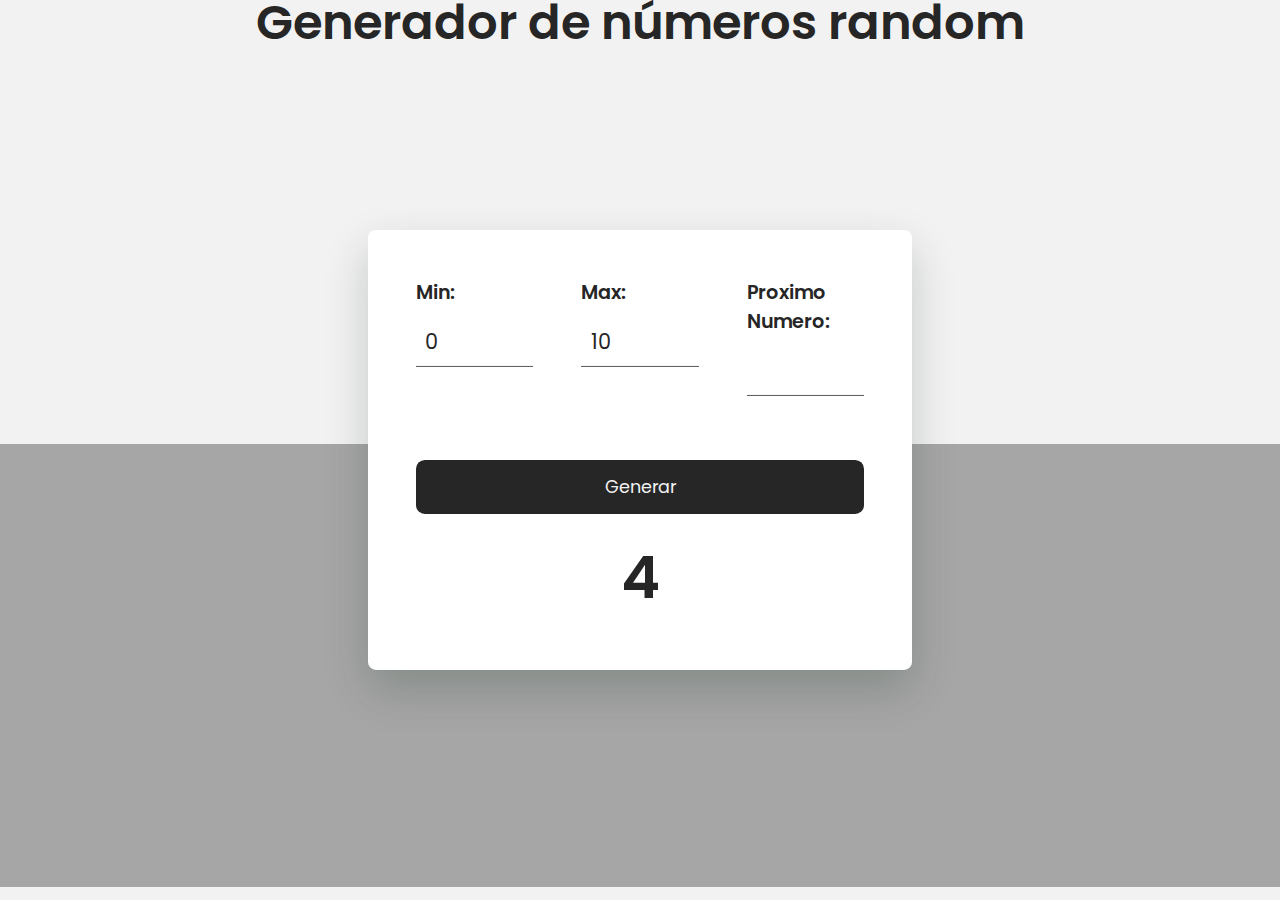
<file: index.html>
<!DOCTYPE html>
<html lang="es">
  <head>
    <meta name="viewport" content="width=device-width, initial-scale=1.0" />
    <title>Random Number Generator</title>
    <!-- Google Font -->
    <link
      href="https://fonts.googleapis.com/css2?family=Poppins:wght@400;600&display=swap"
      rel="stylesheet"
    />
    <!-- Stylesheet -->
    <link rel="stylesheet" href="style.css" />
  </head>
  
  <body>
    <h1 id="title-label">Generador de números random</h1>
    <div class="container">
      <div class="wrapper">
        <div class="input-wrapper">
          <label for="min">Min:</label>
          <input type="number" id="min" value="0" />
        </div>
        <div class="input-wrapper">
          <label for="max">Max:</label>
          <input type="number" id="max" value="10" />
        </div>
        <div class="input-wrapper">
            <label for="userInput">Proximo Numero:</label>
            <input type="number" id="userInput" class="input" />
        </div>
      </div>
      <button id="generate">Generar</button>
      <div id="result"></div>
    </div>
    <!-- Script -->
    <script src="script.js"></script>
  </body>
</html>
</file>
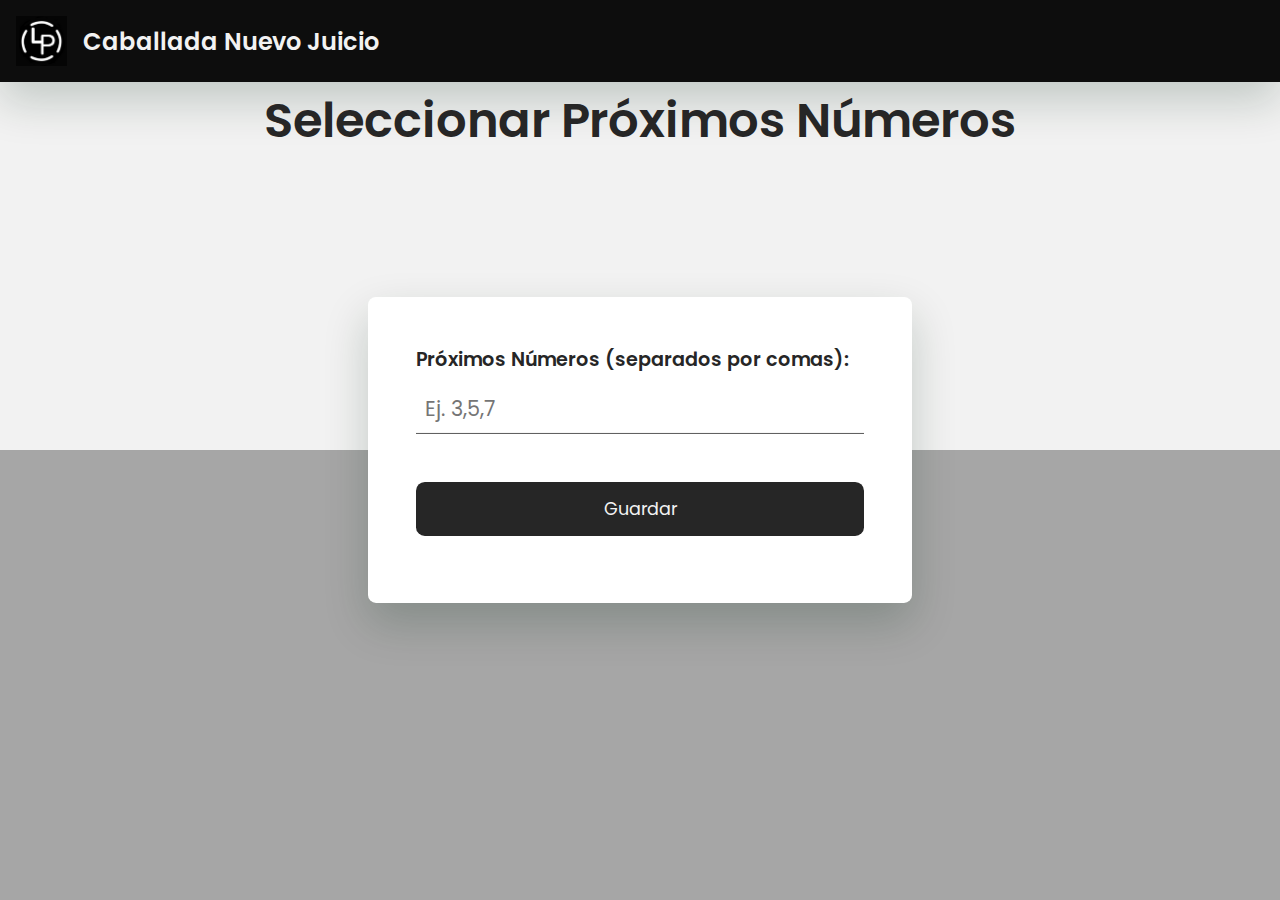
<file: nextNumber.html>
<!DOCTYPE html>
<html lang="es">
<head>
  <meta name="viewport" content="width=device-width, initial-scale=1.0" />
  <title>Proximo Numero</title>
  <!-- Google Font -->
  <link href="https://fonts.googleapis.com/css2?family=Poppins:wght@400;600&display=swap" rel="stylesheet" />
  <!-- Stylesheet -->
  <link rel="stylesheet" href="style.css" />
</head>
<body>
    <header>
        <img src="logo.jpg" alt="Logo" class="logo" />
        <h1 class="main-title">Caballada Nuevo Juicio</h1>
    </header>
  <h1 id="title-label">Seleccionar Próximos Números</h1>
  <div class="container">
    <div class="input-wrapper">
      <label for="userInput">Próximos Números (separados por comas):</label>
      <input type="text" id="userInput" class="input" placeholder="Ej. 3,5,7" />
    </div>
    <button id="setNextNumbers">Guardar</button>
  </div>
  <!-- Script -->
  <script>
    document.getElementById("setNextNumbers").addEventListener("click", function() {
      const userInput = document.getElementById("userInput").value;
      const nextNumbers = userInput.split(',').map(num => num.trim()).filter(num => !isNaN(num) && num !== "").map(Number);
      localStorage.setItem("nextNumbers", JSON.stringify(nextNumbers));
      alert("Números guardados");
    });
  </script>
</body>
</html>
</file>
<file: style.css>
* {
    padding: 0;
    margin: 0;
    box-sizing: border-box;
    font-family: "Poppins", sans-serif;
}

body {
    height: 100vh;
    background: linear-gradient(#F2F2F2 50%, #A6A6A6 50%);
}

header {
    display: flex;
    align-items: center;
    padding: 1em;
    background-color: #0D0D0D;
    box-shadow: 0 1.2em 2.8em rgba(0, 41, 22, 0.2);
    margin-bottom: 1em;
}

.logo {
    height: 50px;
    margin-right: 1em;
}

.main-title {
    font-size: 1.5em;
    font-weight: 600;
    color: #F2F2F2;
}

.container {
    background-color: #FFFFFF;
    width: 85vw;
    max-width: 34em;
    position: absolute;
    transform: translate(-50%, -50%);
    top: 50%;
    left: 50%;
    padding: 3em;
    border-radius: 0.5em;
    box-shadow: 0 1.2em 2.8em rgba(0, 41, 22, 0.2);
}

.wrapper {
    display: flex;
    justify-content: space-between;
    gap: 3em;
}

.input-wrapper {
    margin-bottom: 1em;
}

label {
    font-size: 1.2em;
    font-weight: 600;
    color: #262626;
}

input {
    display: block;
    width: 100%;
    font-size: 1.3em;
    border: none;
    color: #262626;
    border-bottom: 1.5px solid #595959;
    padding: 0.45em;
    margin-top: 0.45em;
    outline: none;
}

input:focus {
    border-color: #0D0D0D;
}

button#generate, button#setNextNumbers {
    display: block;
    width: 100%;
    font-size: 1.1em;
    margin: 2.7em 0 1.1em 0;
    background-color: #262626;
    padding: 0.8em 0;
    border: none;
    border-radius: 0.5em;
    cursor: pointer;
    color: #F2F2F2;
}

button#generate:hover, button#setNextNumbers:hover {
    background-color: #0D0D0D;
}

#result {
    text-align: center;
    font-size: 3.7em;
    font-weight: 600;
    color: #262626;
}

#title-label {
    text-align: center;
    font-size: 3em;
    font-weight: 600;
    color: #262626;
    margin-bottom: 1em;
    margin-top: -1%;
}
</file>
